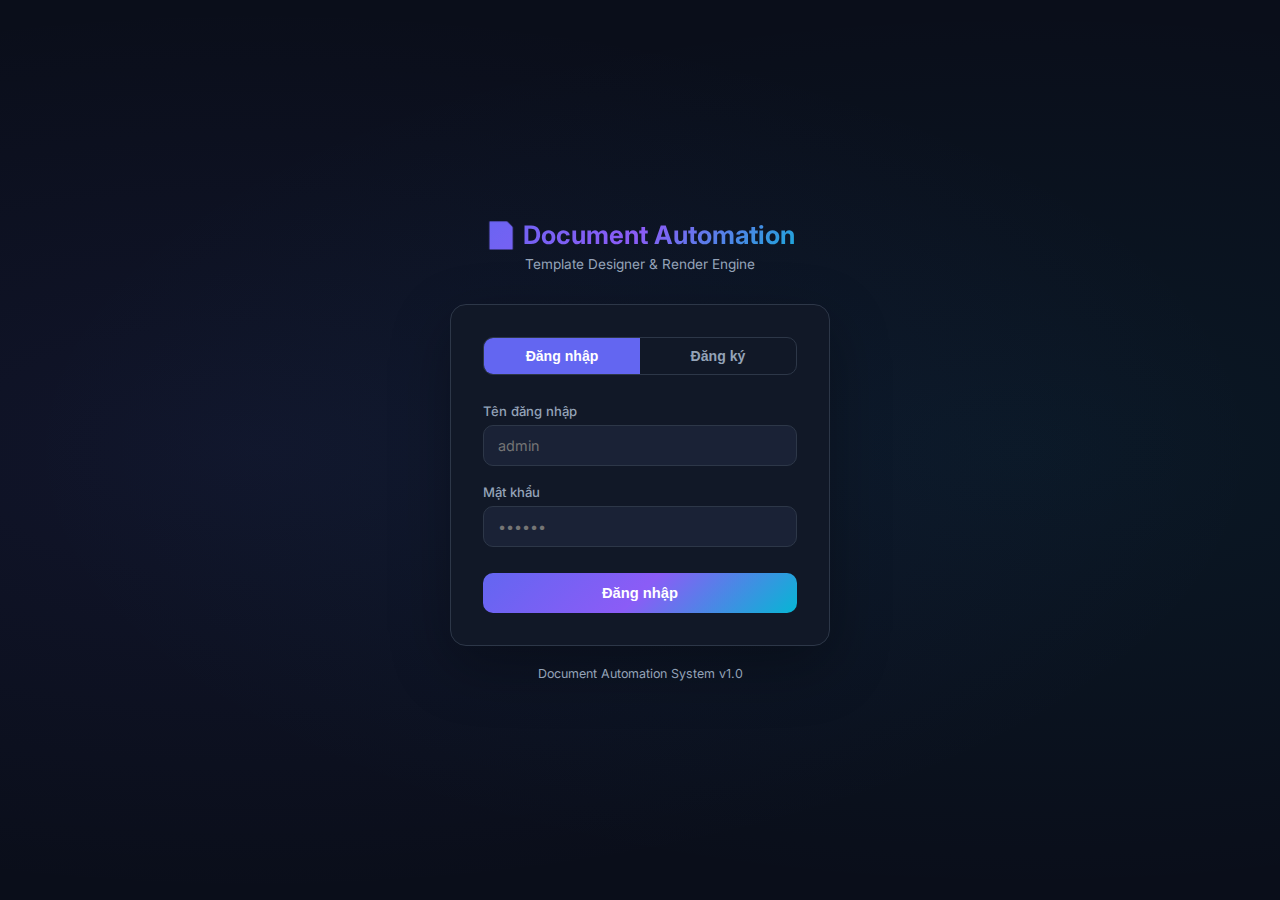
<file: frontend/login.html>
<!DOCTYPE html>
<html lang="vi">

<head>
    <meta charset="UTF-8">
    <meta name="viewport" content="width=device-width, initial-scale=1.0">
    <title>Login — Document Automation System</title>
    <link
        href="https://fonts.googleapis.com/css2?family=Inter:wght@300;400;500;600;700&family=JetBrains+Mono:wght@400;500&display=swap"
        rel="stylesheet">
    <style>
        :root {
            --bg-dark: #0a0e1a;
            --bg-card: #111827;
            --bg-input: #1a2236;
            --border: #2d3748;
            --border-focus: #6366f1;
            --text: #e2e8f0;
            --text-muted: #94a3b8;
            --accent-blue: #6366f1;
            --accent-cyan: #22d3ee;
            --accent-green: #34d399;
            --accent-red: #f87171;
            --gradient: linear-gradient(135deg, #6366f1, #8b5cf6, #06b6d4);
        }

        * {
            margin: 0;
            padding: 0;
            box-sizing: border-box;
        }

        body {
            font-family: 'Inter', sans-serif;
            background: var(--bg-dark);
            color: var(--text);
            min-height: 100vh;
            display: flex;
            align-items: center;
            justify-content: center;
            background-image:
                radial-gradient(ellipse at 20% 50%, rgba(99, 102, 241, 0.08) 0%, transparent 70%),
                radial-gradient(ellipse at 80% 50%, rgba(6, 182, 212, 0.06) 0%, transparent 70%);
        }

        .auth-container {
            width: 100%;
            max-width: 420px;
            padding: 20px;
        }

        .auth-logo {
            text-align: center;
            margin-bottom: 32px;
        }

        .auth-logo h1 {
            font-size: 1.6rem;
            font-weight: 700;
            background: var(--gradient);
            -webkit-background-clip: text;
            -webkit-text-fill-color: transparent;
            background-clip: text;
            margin-bottom: 6px;
        }

        .auth-logo p {
            font-size: 0.85rem;
            color: var(--text-muted);
        }

        .auth-card {
            background: var(--bg-card);
            border: 1px solid var(--border);
            border-radius: 16px;
            padding: 32px;
            box-shadow: 0 20px 60px rgba(0, 0, 0, 0.3);
        }

        .auth-tabs {
            display: flex;
            gap: 0;
            margin-bottom: 28px;
            border-radius: 10px;
            overflow: hidden;
            border: 1px solid var(--border);
        }

        .auth-tab {
            flex: 1;
            padding: 10px;
            text-align: center;
            font-size: 0.88rem;
            font-weight: 600;
            cursor: pointer;
            background: transparent;
            color: var(--text-muted);
            border: none;
            transition: all 0.2s;
        }

        .auth-tab.active {
            background: var(--accent-blue);
            color: white;
        }

        .auth-tab:hover:not(.active) {
            background: rgba(99, 102, 241, 0.1);
        }

        .form-group {
            margin-bottom: 18px;
        }

        .form-group label {
            display: block;
            font-size: 0.82rem;
            font-weight: 500;
            color: var(--text-muted);
            margin-bottom: 6px;
        }

        .form-group input {
            width: 100%;
            padding: 11px 14px;
            background: var(--bg-input);
            border: 1px solid var(--border);
            border-radius: 10px;
            color: var(--text);
            font-size: 0.9rem;
            font-family: 'Inter', sans-serif;
            outline: none;
            transition: border-color 0.2s;
        }

        .form-group input:focus {
            border-color: var(--border-focus);
            box-shadow: 0 0 0 3px rgba(99, 102, 241, 0.15);
        }

        .btn-primary {
            width: 100%;
            padding: 12px;
            background: var(--gradient);
            color: white;
            border: none;
            border-radius: 10px;
            font-size: 0.92rem;
            font-weight: 600;
            cursor: pointer;
            transition: opacity 0.2s, transform 0.1s;
            margin-top: 8px;
        }

        .btn-primary:hover {
            opacity: 0.9;
            transform: translateY(-1px);
        }

        .btn-primary:active {
            transform: scale(0.98);
        }

        .btn-primary:disabled {
            opacity: 0.5;
            cursor: not-allowed;
            transform: none;
        }

        .error-msg {
            background: rgba(248, 113, 113, 0.1);
            border: 1px solid rgba(248, 113, 113, 0.3);
            color: var(--accent-red);
            padding: 10px 14px;
            border-radius: 8px;
            font-size: 0.82rem;
            margin-bottom: 16px;
            display: none;
        }

        .success-msg {
            background: rgba(52, 211, 153, 0.1);
            border: 1px solid rgba(52, 211, 153, 0.3);
            color: var(--accent-green);
            padding: 10px 14px;
            border-radius: 8px;
            font-size: 0.82rem;
            margin-bottom: 16px;
            display: none;
        }

        .auth-form {
            display: none;
        }

        .auth-form.active {
            display: block;
        }

        .footer-text {
            text-align: center;
            margin-top: 20px;
            font-size: 0.78rem;
            color: var(--text-muted);
        }

        @keyframes shake {

            0%,
            100% {
                transform: translateX(0);
            }

            25% {
                transform: translateX(-5px);
            }

            75% {
                transform: translateX(5px);
            }
        }

        .shake {
            animation: shake 0.3s;
        }
    </style>
</head>

<body>
    <div class="auth-container">
        <div class="auth-logo">
            <h1>📄 Document Automation</h1>
            <p>Template Designer & Render Engine</p>
        </div>

        <div class="auth-card">
            <div class="auth-tabs">
                <button class="auth-tab active" onclick="switchTab('login')">Đăng nhập</button>
                <button class="auth-tab" onclick="switchTab('register')">Đăng ký</button>
            </div>

            <div id="error-msg" class="error-msg"></div>
            <div id="success-msg" class="success-msg"></div>

            <!-- Login Form -->
            <form id="login-form" class="auth-form active" onsubmit="handleLogin(event)">
                <div class="form-group">
                    <label for="login-username">Tên đăng nhập</label>
                    <input type="text" id="login-username" placeholder="admin" required autocomplete="username">
                </div>
                <div class="form-group">
                    <label for="login-password">Mật khẩu</label>
                    <input type="password" id="login-password" placeholder="••••••" required
                        autocomplete="current-password">
                </div>
                <button type="submit" class="btn-primary" id="login-btn">Đăng nhập</button>
            </form>

            <!-- Register Form -->
            <form id="register-form" class="auth-form" onsubmit="handleRegister(event)">
                <div class="form-group">
                    <label for="reg-username">Tên đăng nhập</label>
                    <input type="text" id="reg-username" placeholder="username" required minlength="3">
                </div>
                <div class="form-group">
                    <label for="reg-email">Email (tùy chọn)</label>
                    <input type="email" id="reg-email" placeholder="email@example.com">
                </div>
                <div class="form-group">
                    <label for="reg-password">Mật khẩu</label>
                    <input type="password" id="reg-password" placeholder="Tối thiểu 6 ký tự" required minlength="6">
                </div>
                <button type="submit" class="btn-primary" id="reg-btn">Đăng ký</button>
            </form>
        </div>

        <p class="footer-text">Document Automation System v1.0</p>
    </div>

    <script>
        const API_BASE = window.location.origin;

        function switchTab(tab) {
            document.querySelectorAll('.auth-tab').forEach(t => t.classList.remove('active'));
            document.querySelectorAll('.auth-form').forEach(f => f.classList.remove('active'));
            document.getElementById('error-msg').style.display = 'none';
            document.getElementById('success-msg').style.display = 'none';

            if (tab === 'login') {
                document.querySelectorAll('.auth-tab')[0].classList.add('active');
                document.getElementById('login-form').classList.add('active');
            } else {
                document.querySelectorAll('.auth-tab')[1].classList.add('active');
                document.getElementById('register-form').classList.add('active');
            }
        }

        function showError(msg) {
            const el = document.getElementById('error-msg');
            el.textContent = msg;
            el.style.display = 'block';
            document.getElementById('success-msg').style.display = 'none';
            el.classList.remove('shake');
            void el.offsetWidth;
            el.classList.add('shake');
        }

        function showSuccess(msg) {
            const el = document.getElementById('success-msg');
            el.textContent = msg;
            el.style.display = 'block';
            document.getElementById('error-msg').style.display = 'none';
        }

        async function handleLogin(e) {
            e.preventDefault();
            const btn = document.getElementById('login-btn');
            btn.disabled = true;
            btn.textContent = 'Đang xử lý...';

            try {
                const resp = await fetch(`${API_BASE}/api/v1/auth/login`, {
                    method: 'POST',
                    headers: { 'Content-Type': 'application/json' },
                    credentials: 'include',
                    body: JSON.stringify({
                        username: document.getElementById('login-username').value,
                        password: document.getElementById('login-password').value,
                    }),
                });

                const data = await resp.json();
                if (!resp.ok) {
                    showError(data.detail || 'Login failed');
                    return;
                }

                // Store token in localStorage as backup
                localStorage.setItem('access_token', data.access_token);
                showSuccess('Đăng nhập thành công! Đang chuyển hướng...');
                setTimeout(() => window.location.href = '/ui', 500);
            } catch (err) {
                showError('Network error: ' + err.message);
            } finally {
                btn.disabled = false;
                btn.textContent = 'Đăng nhập';
            }
        }

        async function handleRegister(e) {
            e.preventDefault();
            const btn = document.getElementById('reg-btn');
            btn.disabled = true;
            btn.textContent = 'Đang xử lý...';

            try {
                const resp = await fetch(`${API_BASE}/api/v1/auth/register`, {
                    method: 'POST',
                    headers: { 'Content-Type': 'application/json' },
                    credentials: 'include',
                    body: JSON.stringify({
                        username: document.getElementById('reg-username').value,
                        password: document.getElementById('reg-password').value,
                        email: document.getElementById('reg-email').value || null,
                    }),
                });

                const data = await resp.json();
                if (!resp.ok) {
                    showError(data.detail || 'Registration failed');
                    return;
                }

                localStorage.setItem('access_token', data.access_token);
                showSuccess('Đăng ký thành công! Đang chuyển hướng...');
                setTimeout(() => window.location.href = '/ui', 500);
            } catch (err) {
                showError('Network error: ' + err.message);
            } finally {
                btn.disabled = false;
                btn.textContent = 'Đăng ký';
            }
        }

        // Auto-redirect if already logged in
        (async () => {
            const token = localStorage.getItem('access_token');
            if (token) {
                try {
                    const resp = await fetch(`${API_BASE}/health`, {
                        headers: { 'Authorization': `Bearer ${token}` },
                    });
                    if (resp.ok) {
                        window.location.href = '/ui';
                    }
                } catch { }
            }
        })();
    </script>
</body>

</html>
</file>
